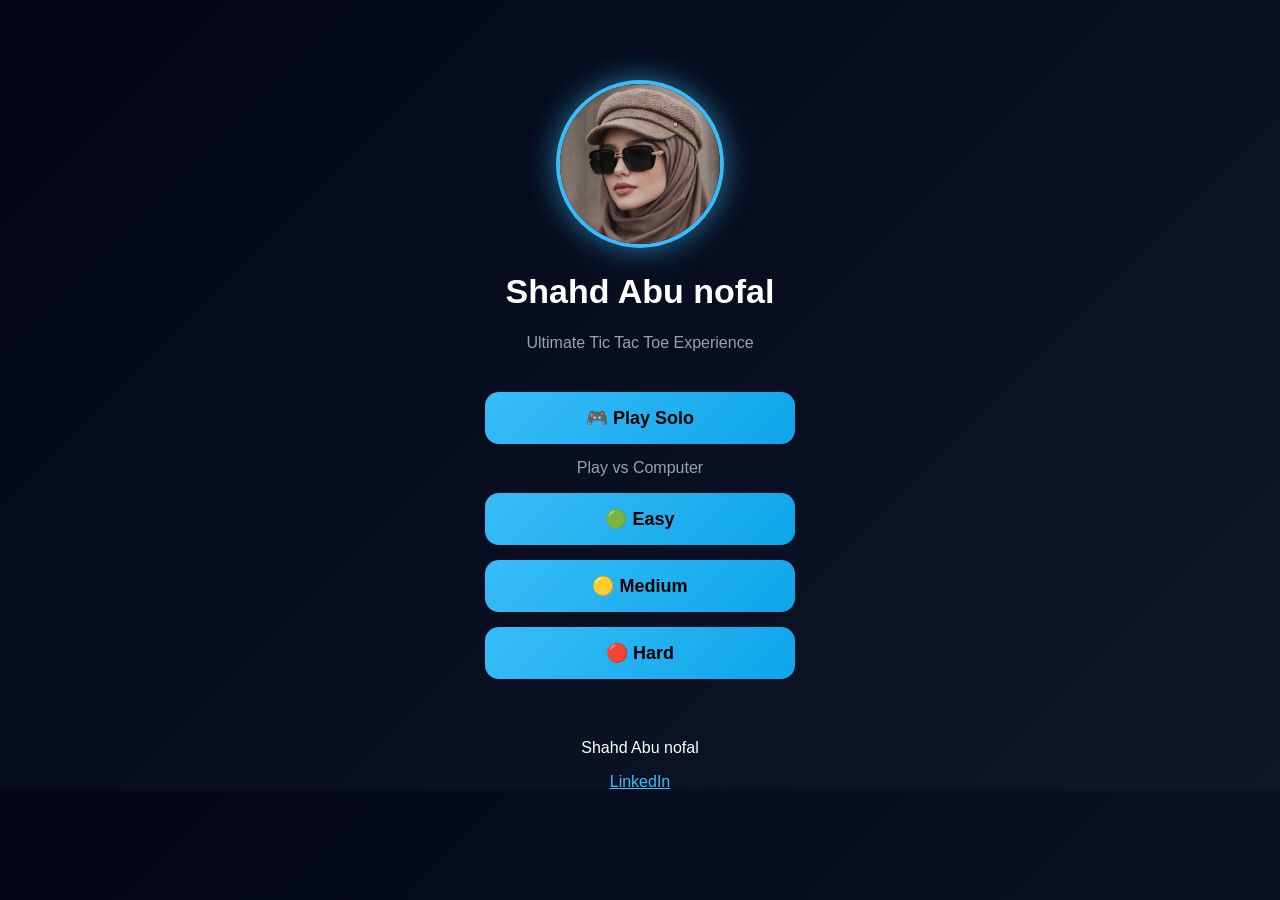
<file: index.html>
<!DOCTYPE html>
<html lang="en">
<head>
  <meta charset="UTF-8">
  <title>Shahd Abu nofal</title>
  <link rel="stylesheet" href="style.css">
</head>
<body>

<div class="container">

  <img src="Screenshot_20260409-115602_Gallery.jpg" class="profile-img">

  <h1>Shahd Abu nofal</h1>
  <p class="subtitle">Ultimate Tic Tac Toe Experience</p>

  <div class="buttons">
    <a href="game.html?mode=solo" class="btn">🎮 Play Solo</a>

    <p class="subtitle">Play vs Computer</p>

    <a href="game.html?mode=ai&level=easy" class="btn">🟢 Easy</a>
    <a href="game.html?mode=ai&level=medium" class="btn">🟡 Medium</a>
    <a href="game.html?mode=ai&level=hard" class="btn">🔴 Hard</a>
  </div>

  <div class="footer">
    <p>Shahd Abu nofal</p>
    <a href="https://www.linkedin.com/posts/shahd-abu-nofal-3008a83a9_excited-to-share-my-first-personal-portfolio-share-7447221612338221056-IKRU?utm_source=share&utm_medium=member_android&rcm=ACoAAGP6UbABtsEY0nuBN-YosmeMPdpyXfm97pY" target="_blank">
      LinkedIn
    </a>
  </div>

</div>

</body>
</html>
</file>
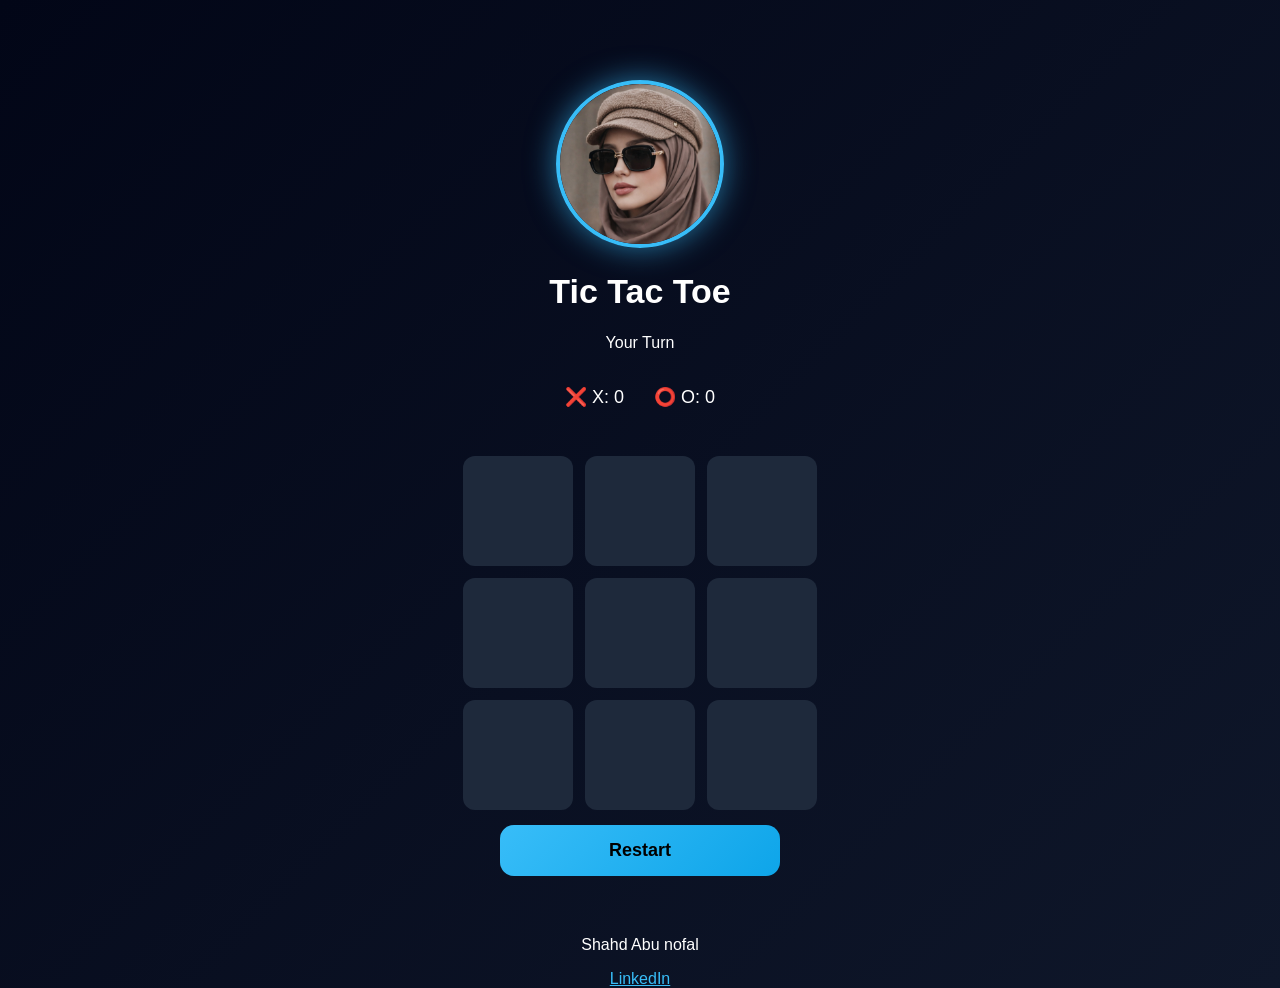
<file: game.html>
<!DOCTYPE html>
<html lang="en">
<head>
  <meta charset="UTF-8">
  <title>Tic Tac Toe</title>
  <link rel="stylesheet" href="style.css">
</head>
<body>

<div class="container">

  <img src="Screenshot_20260409-115602_Gallery.jpg" class="profile-img">

  <h1>Tic Tac Toe</h1>
  <p id="status">Your Turn</p>

  <div class="score">
    <p>❌ X: <span id="scoreX">0</span></p>
    <p>⭕ O: <span id="scoreO">0</span></p>
  </div>

  <div id="board" class="board"></div>

  <button onclick="resetGame()" class="btn">Restart</button>

  <div class="footer">
    <p>Shahd Abu nofal</p>
    <a href="https://www.linkedin.com/posts/shahd-abu-nofal-3008a83a9_excited-to-share-my-first-personal-portfolio-share-7447221612338221056-IKRU?utm_source=share&utm_medium=member_android&rcm=ACoAAGP6UbABtsEY0nuBN-YosmeMPdpyXfm97pY" target="_blank">
      LinkedIn
    </a>
  </div>

</div>

<script src="script.js"></script>
</body>
</html>
</file>
<file: style.css>
body {
  margin: 0;
  font-family: 'Segoe UI', sans-serif;
  background: linear-gradient(135deg, #020617, #0f172a);
  color: white;
  text-align: center;
}

.container {
  padding-top: 80px;
}

.profile-img {
  width: 160px;
  height: 160px;
  border-radius: 50%;
  border: 4px solid #38bdf8;
  box-shadow: 0 0 30px rgba(56,189,248,0.6);
  object-fit: cover;
}

h1 {
  font-size: 34px;
  margin-top: 20px;
}

.subtitle {
  color: #94a3b8;
  margin-top: 15px;
}

.buttons {
  margin-top: 40px;
}

.btn {
  display: block;
  width: 280px;
  margin: 15px auto;
  padding: 15px;
  background: linear-gradient(135deg, #38bdf8, #0ea5e9);
  color: black;
  border-radius: 14px;
  font-size: 18px;
  font-weight: bold;
  text-decoration: none;
  transition: 0.3s;
  border: none;
  cursor: pointer;
}

.btn:hover {
  transform: scale(1.05);
  box-shadow: 0 0 20px rgba(56,189,248,0.7);
}

.board {
  display: grid;
  grid-template-columns: repeat(3, 110px);
  gap: 12px;
  justify-content: center;
  margin-top: 30px;
}

.cell {
  width: 110px;
  height: 110px;
  background: #1e293b;
  border-radius: 12px;
  font-size: 36px;
  display: flex;
  align-items: center;
  justify-content: center;
  cursor: pointer;
  transition: 0.2s;
}

.cell:hover {
  background: #334155;
}

.cell.x { color: #38bdf8; }
.cell.o { color: #f43f5e; }

.score {
  display: flex;
  justify-content: center;
  gap: 30px;
  margin-top: 15px;
  font-size: 18px;
}

.win {
  background: #22c55e !important;
  animation: glow 0.5s infinite alternate;
}

@keyframes glow {
  from { box-shadow: 0 0 10px #22c55e; }
  to { box-shadow: 0 0 25px #22c55e; }
}

.footer {
  margin-top: 60px;
}

.footer a {
  color: #38bdf8;
}
</file>
